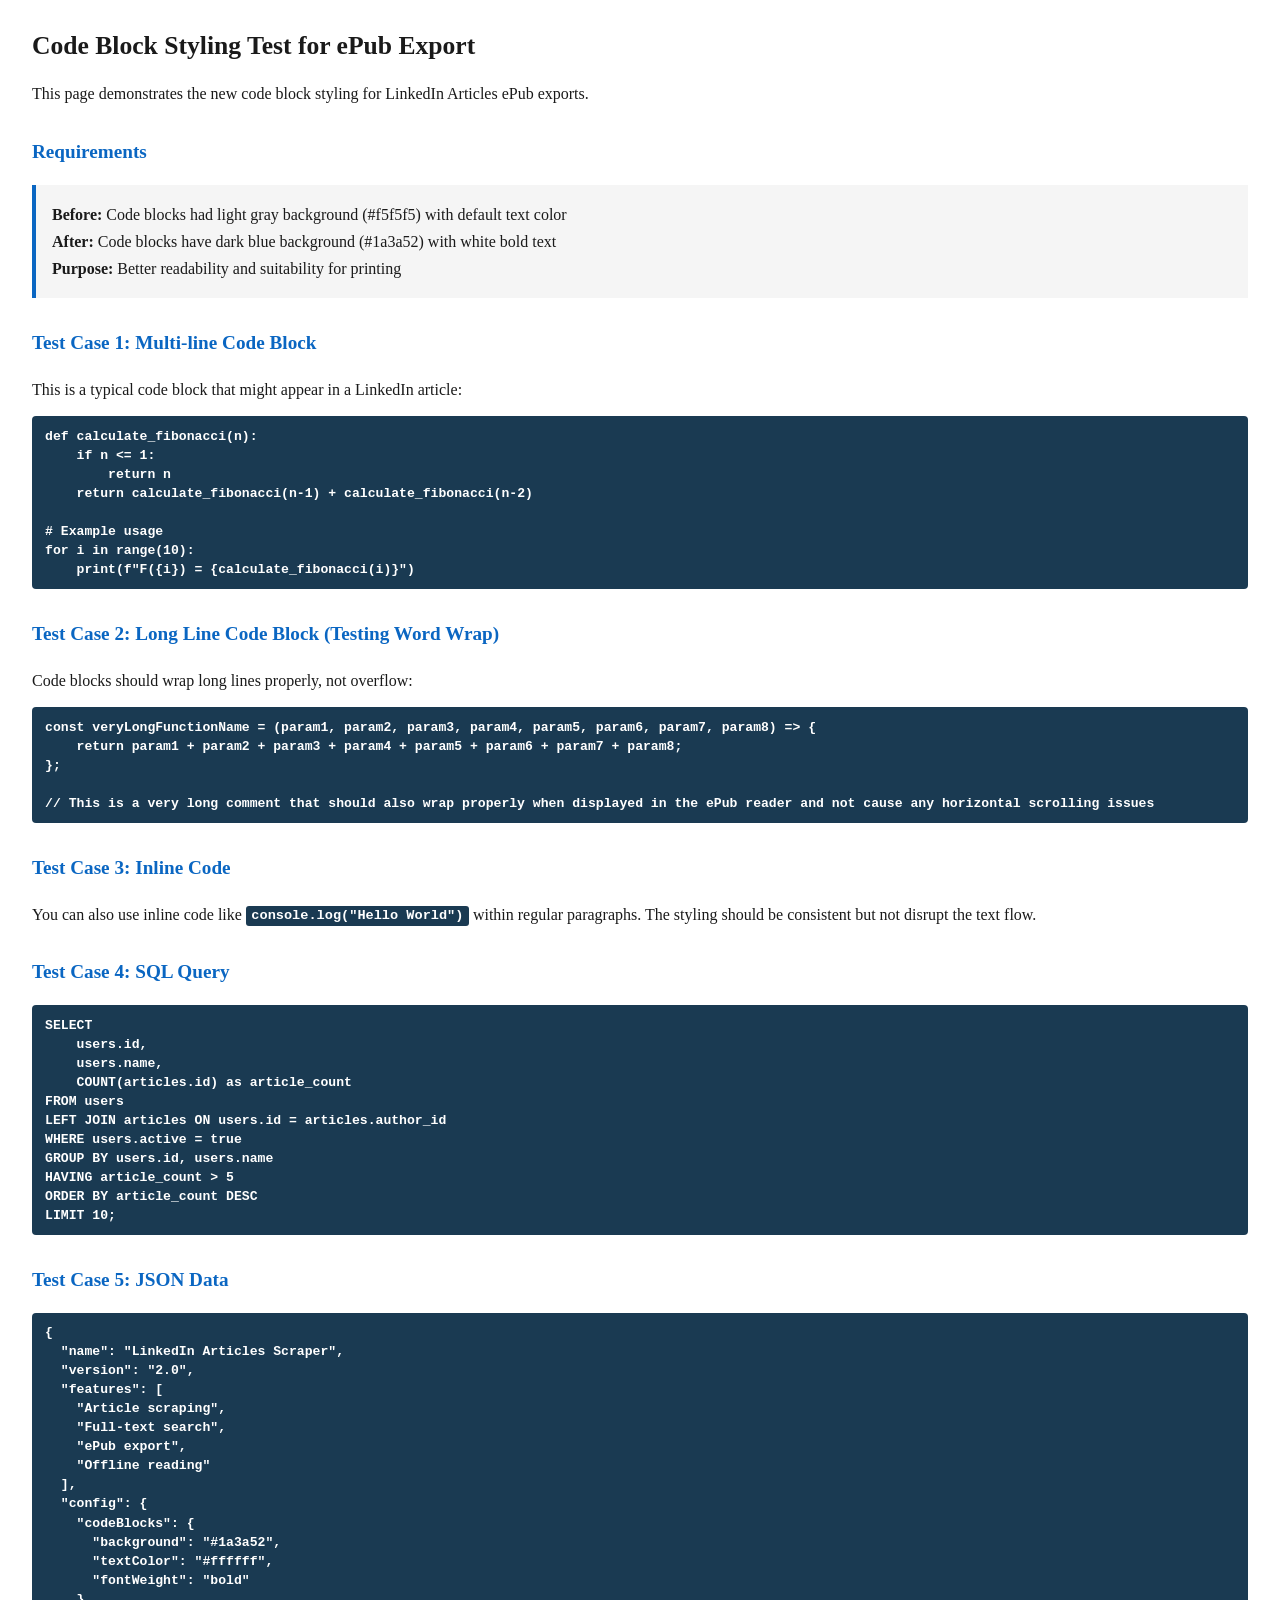
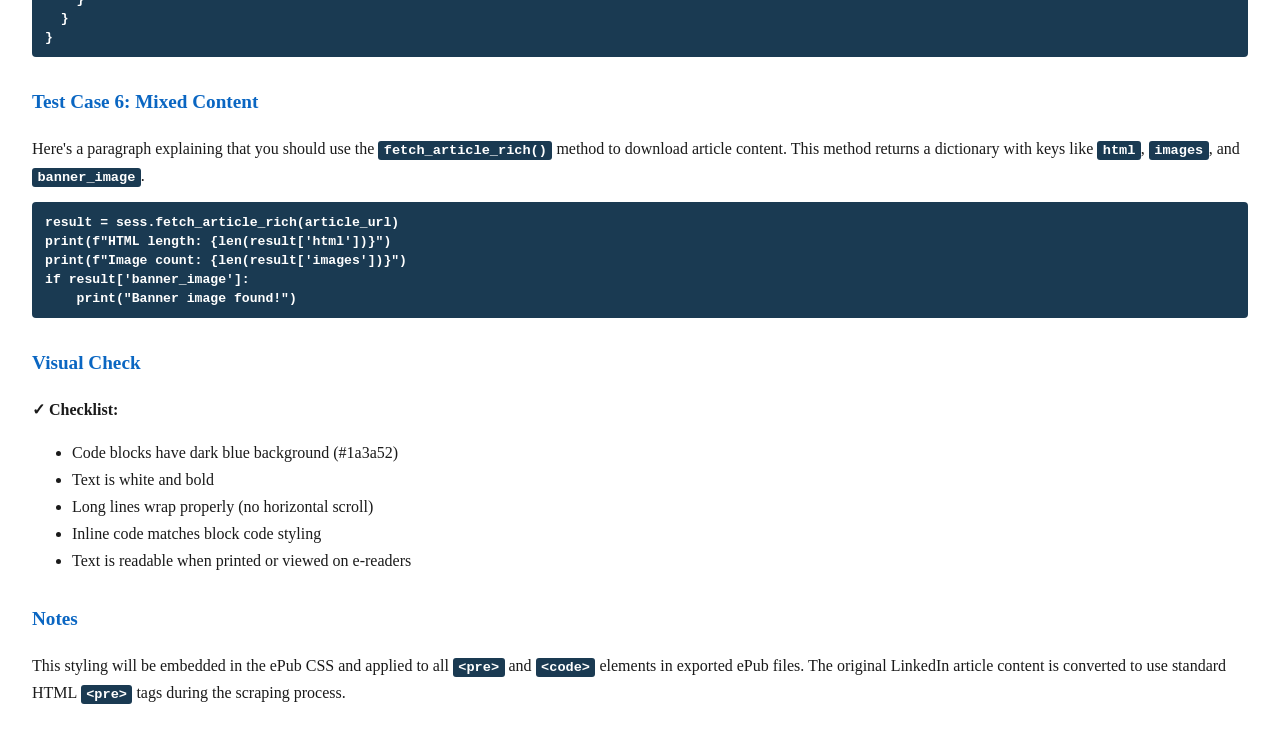
<file: test_code_styling.html>
<!DOCTYPE html>
<html>
<head>
    <meta charset="utf-8">
    <title>Code Block Styling Test</title>
    <style>
        body {
            font-family: Georgia, "Times New Roman", serif;
            font-size: 1em;
            line-height: 1.7;
            margin: 1.5em 2em;
            color: #1a1a1a;
            background: #ffffff;
        }
        h1 { font-size: 1.6em; margin-bottom: 0.5em; }
        h2 { font-size: 1.2em; margin-top: 1.5em; color: #0a66c2; }
        p  { margin: 0.6em 0; }
        
        /* NEW STYLING - Dark blue background with white bold text */
        pre {
            font-family: "Courier New", "Lucida Console", monospace;
            font-size: 0.82em;
            background: #1a3a52;
            color: #ffffff;
            font-weight: bold;
            border: none;
            border-radius: 4px;
            padding: 0.8em 1em;
            margin: 1em 0;
            white-space: pre-wrap;
            word-wrap: break-word;
            word-break: break-all;
            overflow-wrap: break-word;
            line-height: 1.45;
        }
        code {
            font-family: "Courier New", "Lucida Console", monospace;
            font-size: 0.85em;
            background: #1a3a52;
            color: #ffffff;
            font-weight: bold;
            padding: 0.15em 0.4em;
            border-radius: 3px;
            white-space: pre-wrap;
            word-wrap: break-word;
            word-break: break-all;
        }
        pre code {
            background: none;
            padding: 0;
            font-size: inherit;
            border-radius: 0;
            color: inherit;
            font-weight: inherit;
        }
        
        .comparison {
            background: #f5f5f5;
            padding: 1em;
            margin: 1em 0;
            border-left: 4px solid #0a66c2;
        }
    </style>
</head>
<body>
    <h1>Code Block Styling Test for ePub Export</h1>
    
    <p>This page demonstrates the new code block styling for LinkedIn Articles ePub exports.</p>

    <h2>Requirements</h2>
    <div class="comparison">
        <strong>Before:</strong> Code blocks had light gray background (#f5f5f5) with default text color<br>
        <strong>After:</strong> Code blocks have dark blue background (#1a3a52) with white bold text<br>
        <strong>Purpose:</strong> Better readability and suitability for printing
    </div>

    <h2>Test Case 1: Multi-line Code Block</h2>
    <p>This is a typical code block that might appear in a LinkedIn article:</p>
    
    <pre><code>def calculate_fibonacci(n):
    if n <= 1:
        return n
    return calculate_fibonacci(n-1) + calculate_fibonacci(n-2)

# Example usage
for i in range(10):
    print(f"F({i}) = {calculate_fibonacci(i)}")</code></pre>

    <h2>Test Case 2: Long Line Code Block (Testing Word Wrap)</h2>
    <p>Code blocks should wrap long lines properly, not overflow:</p>
    
    <pre><code>const veryLongFunctionName = (param1, param2, param3, param4, param5, param6, param7, param8) => {
    return param1 + param2 + param3 + param4 + param5 + param6 + param7 + param8;
};

// This is a very long comment that should also wrap properly when displayed in the ePub reader and not cause any horizontal scrolling issues</code></pre>

    <h2>Test Case 3: Inline Code</h2>
    <p>You can also use inline code like <code>console.log("Hello World")</code> within regular paragraphs. The styling should be consistent but not disrupt the text flow.</p>

    <h2>Test Case 4: SQL Query</h2>
    <pre><code>SELECT 
    users.id,
    users.name,
    COUNT(articles.id) as article_count
FROM users
LEFT JOIN articles ON users.id = articles.author_id
WHERE users.active = true
GROUP BY users.id, users.name
HAVING article_count > 5
ORDER BY article_count DESC
LIMIT 10;</code></pre>

    <h2>Test Case 5: JSON Data</h2>
    <pre><code>{
  "name": "LinkedIn Articles Scraper",
  "version": "2.0",
  "features": [
    "Article scraping",
    "Full-text search",
    "ePub export",
    "Offline reading"
  ],
  "config": {
    "codeBlocks": {
      "background": "#1a3a52",
      "textColor": "#ffffff",
      "fontWeight": "bold"
    }
  }
}</code></pre>

    <h2>Test Case 6: Mixed Content</h2>
    <p>Here's a paragraph explaining that you should use the <code>fetch_article_rich()</code> method to download article content. This method returns a dictionary with keys like <code>html</code>, <code>images</code>, and <code>banner_image</code>.</p>

    <pre><code>result = sess.fetch_article_rich(article_url)
print(f"HTML length: {len(result['html'])}")
print(f"Image count: {len(result['images'])}")
if result['banner_image']:
    print("Banner image found!")</code></pre>

    <h2>Visual Check</h2>
    <p><strong>✓ Checklist:</strong></p>
    <ul>
        <li>Code blocks have dark blue background (#1a3a52)</li>
        <li>Text is white and bold</li>
        <li>Long lines wrap properly (no horizontal scroll)</li>
        <li>Inline code matches block code styling</li>
        <li>Text is readable when printed or viewed on e-readers</li>
    </ul>

    <h2>Notes</h2>
    <p>This styling will be embedded in the ePub CSS and applied to all <code>&lt;pre&gt;</code> and <code>&lt;code&gt;</code> elements in exported ePub files. The original LinkedIn article content is converted to use standard HTML <code>&lt;pre&gt;</code> tags during the scraping process.</p>

</body>
</html>
</file>
